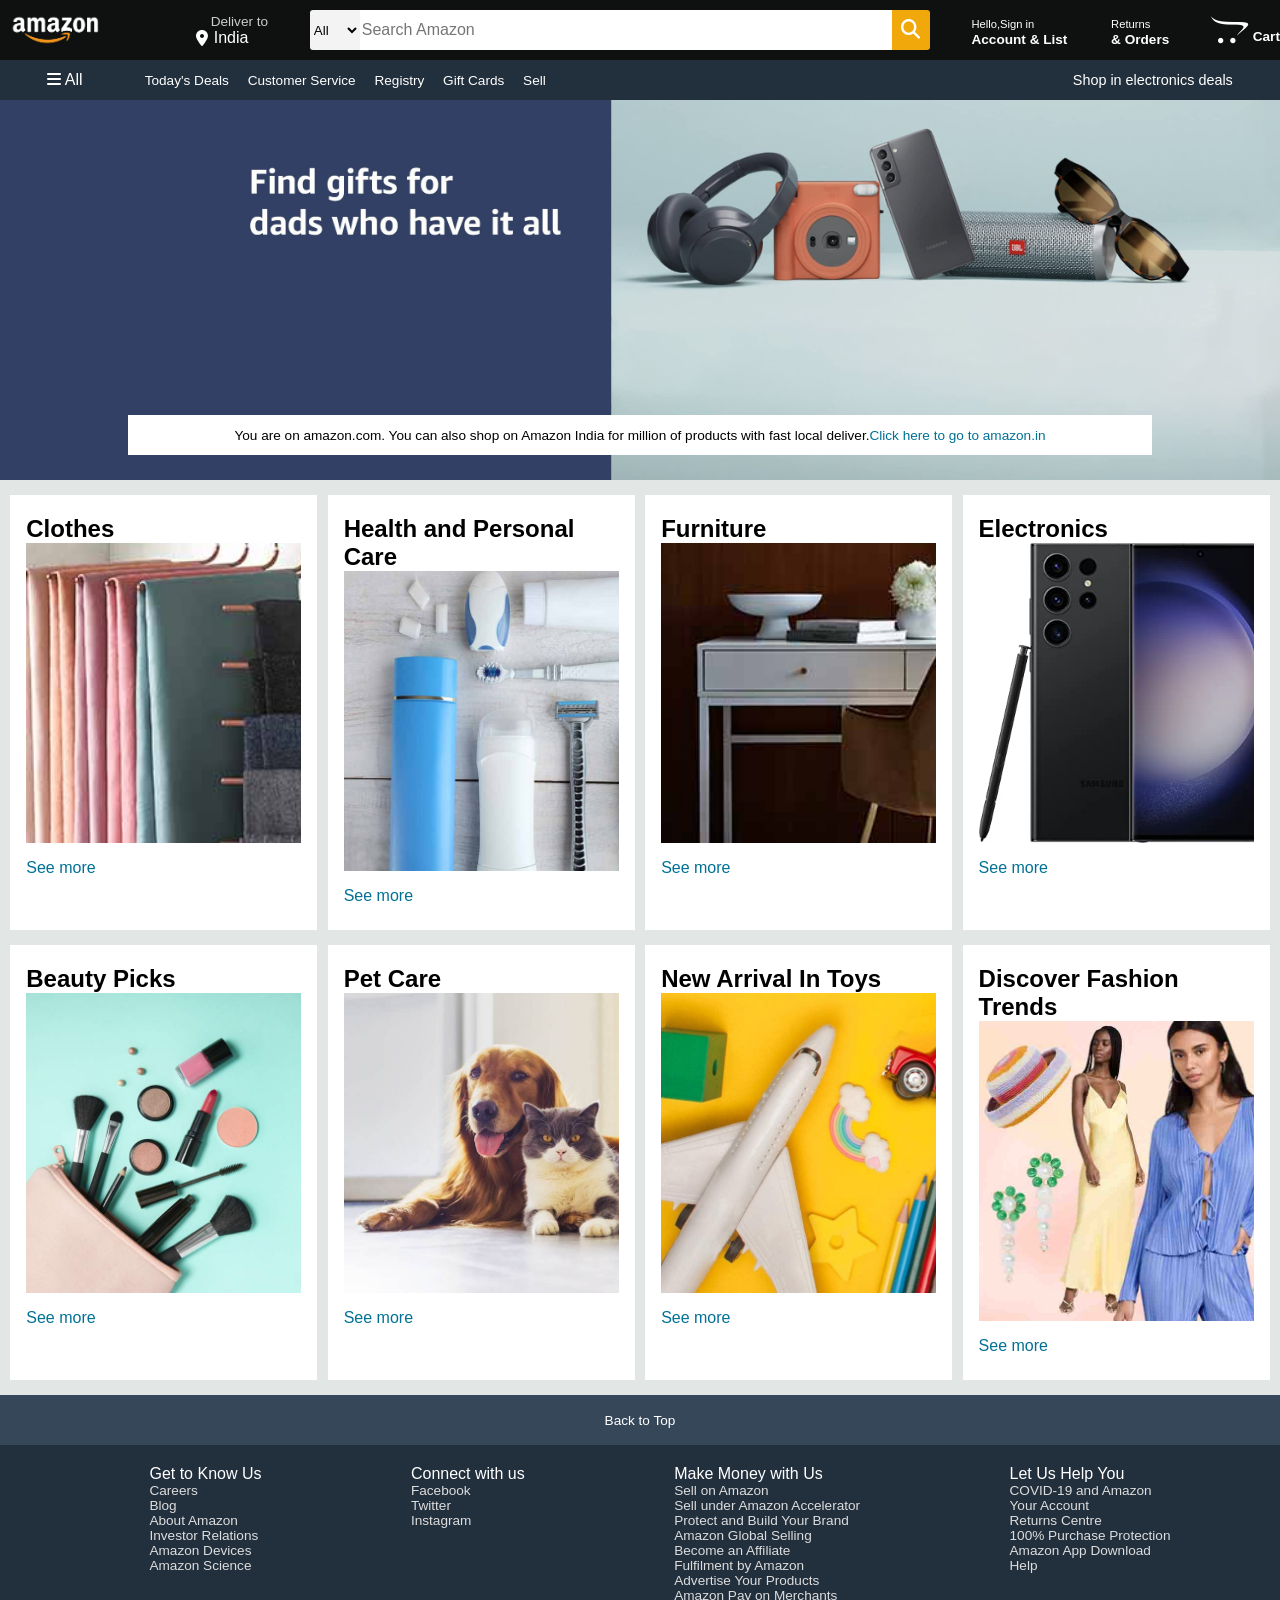
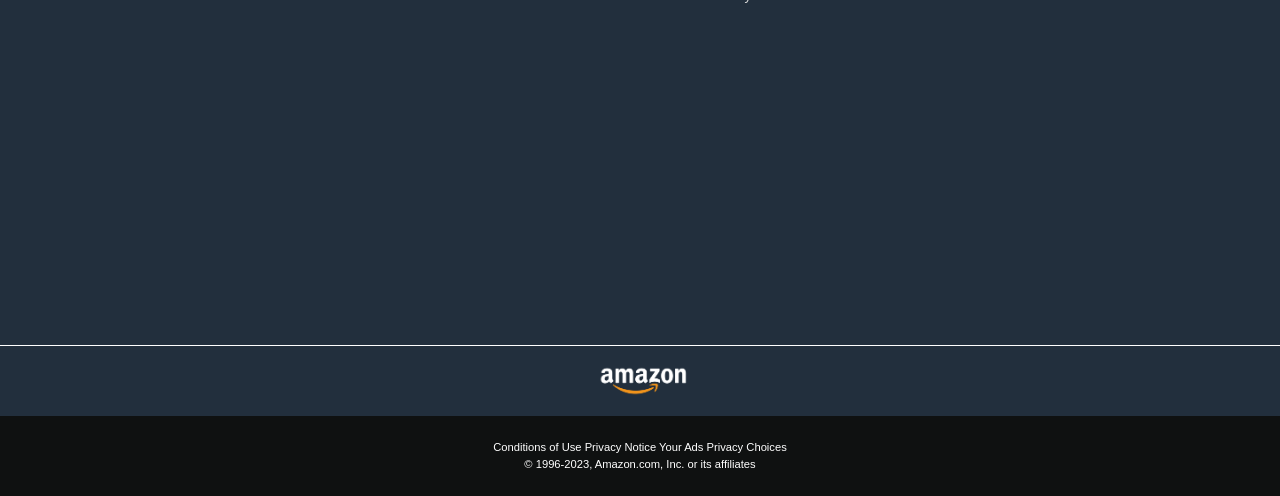
<file: index.html>
<!DOCTYPE html>
<html lang="en">

<head>
    <meta charset="UTF-8">
    <meta name="viewport" content="width=device-width, initial-scale=1.0">
    <title>Amazon
    </title>
    <link rel="stylesheet" href="https://cdnjs.cloudflare.com/ajax/libs/font-awesome/6.4.2/css/all.min.css"
        integrity="sha512-z3gLpd7yknf1YoNbCzqRKc4qyor8gaKU1qmn+CShxbuBusANI9QpRohGBreCFkKxLhei6S9CQXFEbbKuqLg0DA=="
        crossorigin="anonymous" referrerpolicy="no-referrer" />
    <link rel="stylesheet" href="style.css">

</head>

<body>
    <header>
        <div class="navbar">
            <div class="nav_logo border">
                <div class="logo">
                </div>
            </div>
            <div class="nav-address border">
                <p class="add-first">Deliver to</p>
                <div class="add-icon">
                    <i class="fa-solid fa-location-dot"></i>
                    <p class="add-second">India</p>
                </div>


            </div>
            <div class="nav-search">
                <select class="search-select">
                    <option>All</option>
                    <option>Fashion</option>
                    <option>Electronics</option>
                </select>
                <input placeholder="Search Amazon" class="search-input">
                <div class="search-icon"><i class="fa-solid fa-magnifying-glass"></i></div>
            </div>
            <div class="nav-signin border">
                <p><span>Hello,Sign in</span></p>
                <p class="sign-second">Account & List</p>
            </div>
            <div class="nav-signin border">
                <p><span>Returns</span></p>
                <p class="sign-second">& Orders</p>
            </div>
            <div class="nav-cart">
                <i class="fa-brands fa-opencart"></i>
                Cart
            </div>


        </div>
        <div class="panel">
            <div class="pannelall">
                <i class="fa-solid fa-bars"></i>
                All
            </div>
            <div class="panel-ops">
                <p>Today's Deals</p>
                <p>Customer Service</p>
                <p>Registry</p>
                <p>Gift Cards</p>
                <p>Sell</p>
            </div>
            <div class="panel-deals">
                Shop in electronics deals
            </div>

        </div>

    </header>
    <div class="hero-section">
        <div class="hero-msg">
            You are on amazon.com. You can also shop on Amazon India for million of products with fast local deliver.
            <a>Click here to go to amazon.in</a>
        </div>
    </div>
    <div class="shop-section">
        <div class="box1 box">
            <div class="box-content">
                <h2>Clothes</h2>
                <div class="box-img" style="background-image: url(box1_image.jpg);"></div>
                <p>See more</p>
            </div>
        </div>
        <div class="box2 box">
            <div class="box-content">
                <h2>Health and Personal Care</h2>
                <div class="box-img" style="background-image: url(box2_image.jpg);"></div>
                <p>See more</p>
            </div>

        </div>
        <div class="box3 box">
            <div class="box-content">
                <h2>Furniture</h2>
                <div class="box-img" style="background-image: url(box3_image.jpg);"></div>
                <p>See more</p>
            </div>

        </div>
        <div class="box4 box">
            <div class="box-content">
                <h2>Electronics</h2>
                <div class="box-img" style="background-image: url(box4_image.jpg);"></div>
                <p>See more</p>
            </div>


        </div>
        <div class="box5 box">
            <div class="box-content">
                <h2>Beauty Picks</h2>
                <div class="box-img" style="background-image: url(box5_image.jpg);"></div>
                <p>See more</p>
            </div>
        </div>
        <div class="box6 box">
            <div class="box-content">
                <h2>Pet Care</h2>
                <div class="box-img" style="background-image: url(box6_image.jpg);"></div>
                <p>See more</p>
            </div>

        </div>
        <div class="box7 box">
            <div class="box-content">
                <h2>New Arrival In Toys</h2>
                <div class="box-img" style="background-image: url(box7_image.jpg);"></div>
                <p>See more</p>
            </div>

        </div>
        <div class="box8 box">
            <div class="box-content">
                <h2>Discover Fashion Trends</h2>
                <div class="box-img" style="background-image: url(box8_image.jpg);"></div>
                <p>See more</p>
            </div>


        </div>
    </div>
    <footer>
        <div class="footpanel1">Back to Top</div>
        <div class="footpanel2">
            <ul>
                <p>Get to Know Us</p>
                <a>Careers</a>
                <a>Blog</a>
                <a>About Amazon</a>
                <a>Investor Relations</a>
                <a>Amazon Devices</a>
                <a>Amazon Science</a>
            </ul>
            <ul>
                <p>Connect with us</p>
                <a>Facebook</a>
                <a>Twitter</a>
                <a>Instagram</a>
            </ul>
            <ul>
                <p>Make Money with Us</p>
                <a>Sell on Amazon</a>
                <a>Sell under Amazon Accelerator</a>
                <a>Protect and Build Your Brand</a>
                <a>Amazon Global Selling</a>
                <a>Become an Affiliate</a>
                <a>Fulfilment by Amazon</a>
                <a>Advertise Your Products</a>
                <a>Amazon Pay on Merchants</a>

            </ul>
            <ul>
                <p>Let Us Help You</p>
                <a>COVID-19 and Amazon</a>
                <a>Your Account</a>
                <a>Returns Centre</a>
                <a>100% Purchase Protection</a>
                <a>Amazon App Download</a>
                <a>Help</a>
            </ul>

        </div>
        <div class="footpanel3">
            <div class="logo">

            </div>
        </div>
        <div class="footpanel4">
            <div class="pages">
                <a>Conditions of Use</a>
                <a>Privacy Notice</a>
                <a>Your Ads Privacy Choices</a>
            </div>
            <div class="copyright">
                © 1996-2023, Amazon.com, Inc. or its affiliates
            </div>
        </div>
    </footer>

</body>

</html>
</file>
<file: style.css>
*{
    margin:0;
    font-family: Arial, Helvetica, sans-serif;
    border:border-box;

}
body{
    background-color:#e2e7e6;
}
/**navbar**/
.navbar{
    height: 60px;
    background-color: #0f1111;
    color:white;
    display:flex;
    align-items: center;
    justify-content:space-between;
}
.nav_logo{
    height: 60px;
    width: 150px;
}
.logo{
    background-image:url("amazon_logo.png");
    background-size: cover;
    height: 70px;
    width: 150%;
    margin-left: 0px;
   
}
.border{
    border:2px solid transparent;
}
.border:hover{
    border:1.5px solid white;
}
/**box2**/
.add-first{
    color:#cccccc;
    font-size:0.85rem;
    margin-left: 15px;


}
.add-second{
    color:white;
    font-size:1rem;
    margin-left: 6px;


}
.add-icon{
    display:flex;
    align-items: center;

}
/**box3**/
.nav-search{
    justify-content: space-evenly;
   display:flex;
   width: 620px;
   height: 40px;
   border-radius: 3px;

}
.nav-search:hover{
    border: 2px solid orange;
}
.search-select{
    background-color:#f3f3f3;
    width: 50px;
    border-top-left-radius: 3px;
    border-bottom-left-radius: 3px;
    border: none;


}
.search-select option{
    font-size: medium;
    color: gold;
}
.search-input{
    font-size: 1rem;
    width:100%;
    border:none;
}
.search-icon{
    width:45px;
    display:flex;
    justify-content: center;
    align-items: center;
    font-size: 1.2rem;
    background-color:rgb(241, 168, 10);
    border-top-right-radius: 3px;
    border-bottom-right-radius: 3px;

}
/**box4**/
span{
    font-size: 0.7rem;
}
.sign-second{
    font-size: 0.85rem;
    font-weight: 700;
    
}
/**box5**/
.nav-cart i{
    font-size:30px;
}
.nav-cart{
    font-size:0.85rem;
    font-weight: 700;
    
}
/**panel**/
.panel{
    height: 40px;
    background-color: #222f3d;
    display:flex;
    color:white;
    align-items: center;
    justify-content: space-evenly;
}
.panel-ops p{
    display: inline;
    margin-left:15px;

}
.panel-ops{
    width:70%;
    font-size: 0.85rem;

}
.panel-deals{
    font-size: 0.9rem;

}
/**hero-section**/
.hero-section{
    background-image: url(hero_image.jpg);
    background-size: cover;
    height: 380px;
    display:flex;
    justify-content: center;
    align-items: flex-end;

}
.hero-msg{
    background-color: white;
    color:black;
    height: 40px;
    display:flex;
    align-items: center;
    justify-content: center;
    font-size: 0.85rem;
    width: 80%;
    margin-bottom:25px;

}
.hero-msg a{
    color:#007195;
}
/**shop-section**/
.shop-section{
    display: flex;
    flex-wrap: wrap;
    background-color:#e2e7e6;
    justify-content: space-evenly;
   

}
.box{
    height: 400px;
    width: 24%;
    margin-top: 15px;
    background-color: white;
    padding: 20px 0px 15px;
}
.box-img{
    height: 300px;
    background-size:cover;
    margin-bottom: 1rem;
    
}
.box-content{
    margin-left: 1rem;
    margin-right: 1rem;
}
.box-content p{
    color: #007195;
}
/**footer**/
footer {
    margin-top: 15px;
}
.footpanel1{
    background-color: #37475a;
    color:white;
    justify-content: center;
    align-items: center;
    font-size: 0.85rem;
    display: flex;
    height:50px
}
.footpanel2{
    background-color: #222f3d;
    color: white;
    height: 500px;
    display: flex;
    justify-content: space-evenly;
}
ul{
    margin-top: 20px;
}
ul a{
    display: block;
    font-size: 0.85rem;
    margin-top: 10ox;
    color:#dddddd;

}
.footpanel3{
    background-color: #222f3d;
    border-top: 0.5px solid white;
    height: 70px;
    display: flex;
    justify-content: center;
    align-items: center;

}
.logo{background-image:url("amazon_logo.png");
    background-size: cover;
    height: 60px;
    width: 100px;
    

}
.footpanel4{
    background-color: #0f1111;
    color: white;
    height: 80px;
    font-size: 0.7rem;
    text-align: center;
    /**display: flex;
    justify-content: center;
    align-items: center;**/
}
.pages{
    
    padding-top: 25px;
}
.copyright{
    
    padding-top: 5px;
}
</file>
